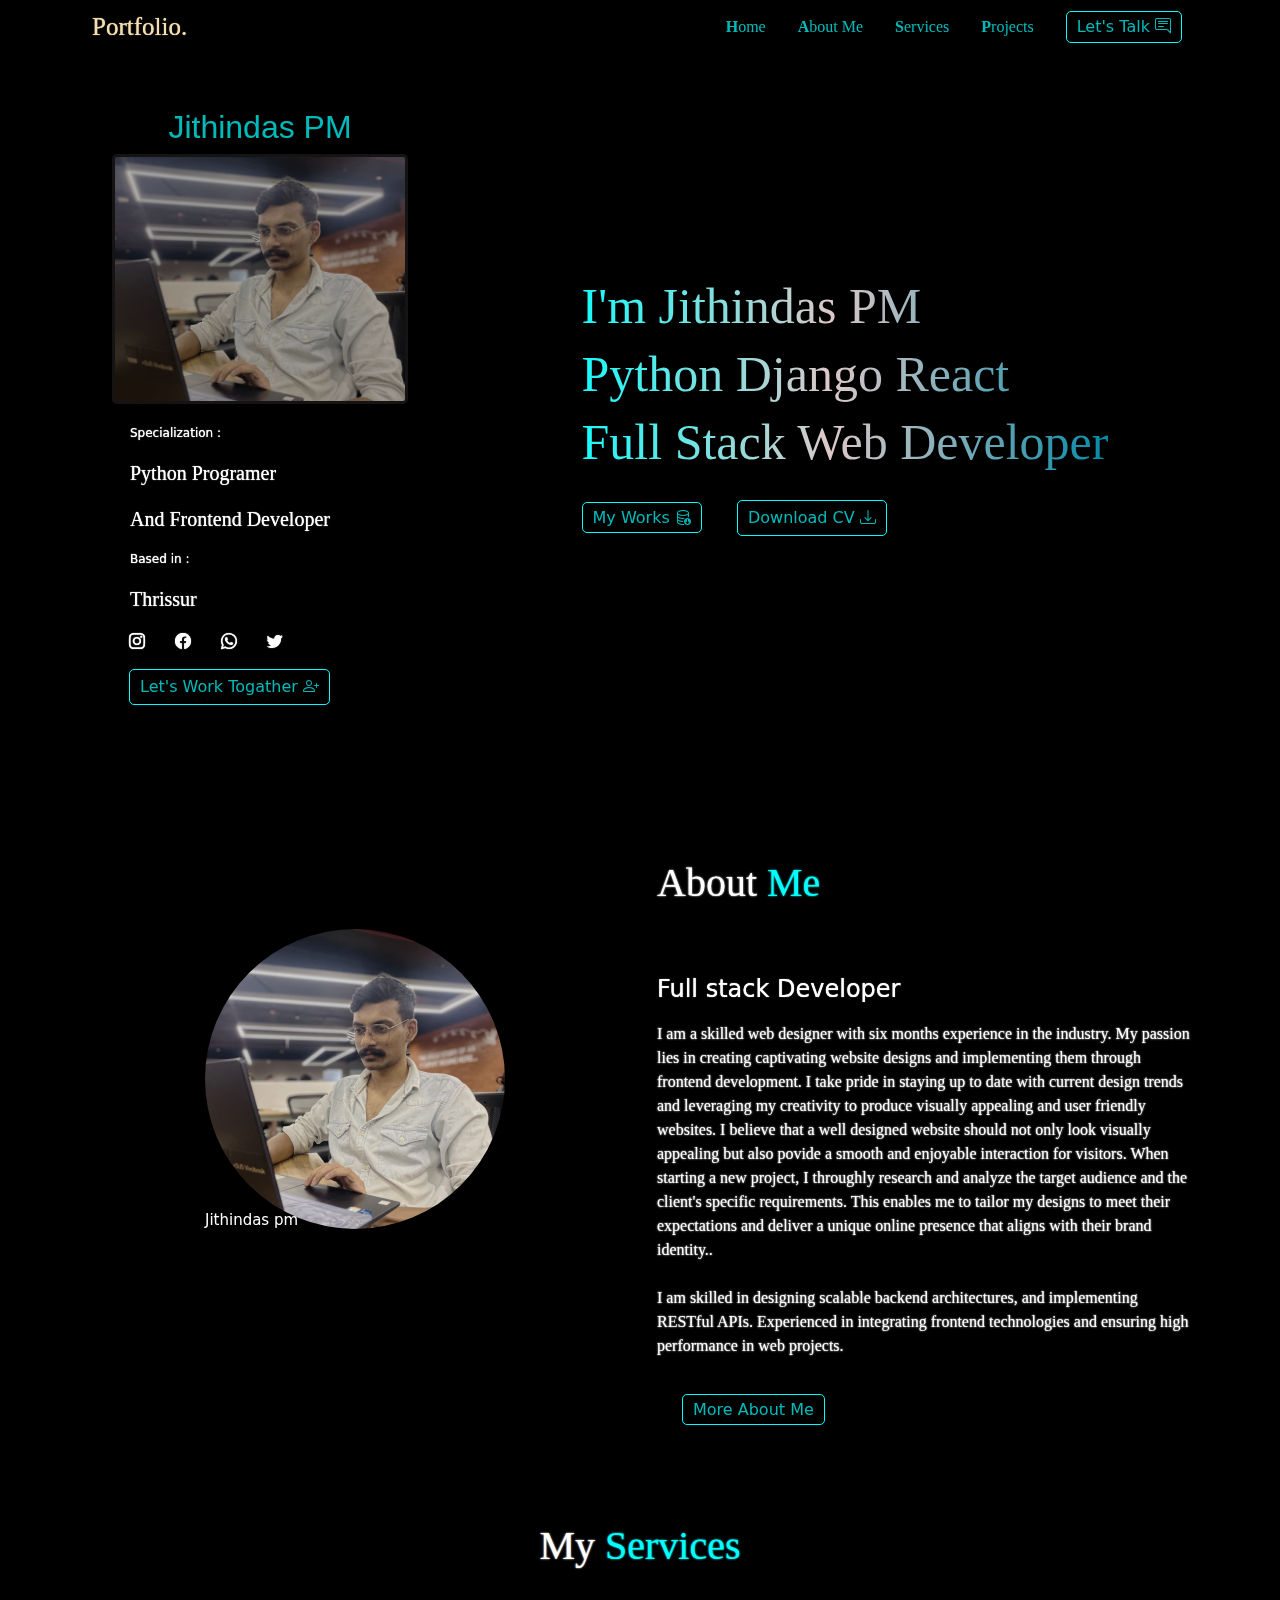
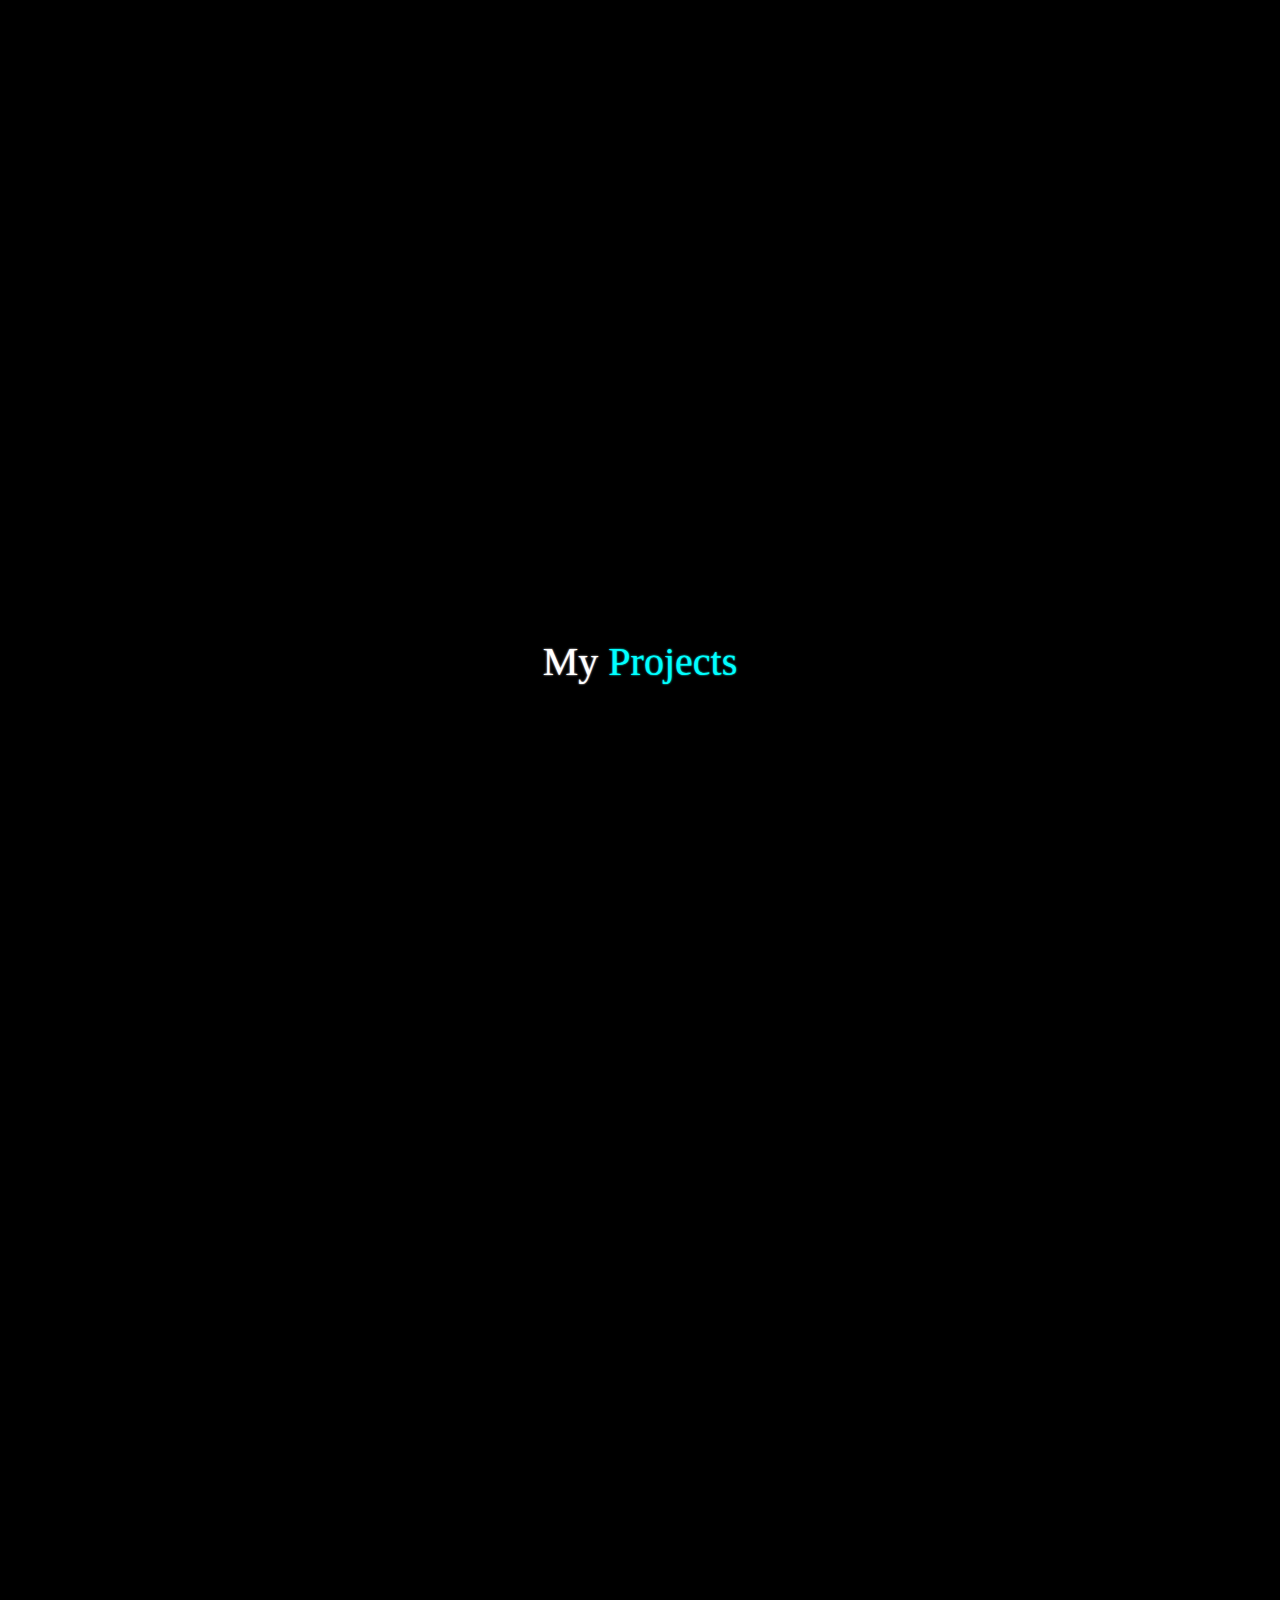
<file: index.html>
<!DOCTYPE html>
<html lang="en">

<head>
    <meta charset="UTF-8">
    <meta name="viewport" content="width=device-width, initial-scale=1.0">
    <link href="https://cdn.jsdelivr.net/npm/bootstrap@5.3.3/dist/css/bootstrap.min.css" rel="stylesheet"
        integrity="sha384-QWTKZyjpPEjISv5WaRU9OFeRpok6YctnYmDr5pNlyT2bRjXh0JMhjY6hW+ALEwIH" crossorigin="anonymous">
    <script src="https://cdn.jsdelivr.net/npm/bootstrap@5.3.3/dist/js/bootstrap.bundle.min.js"
        integrity="sha384-YvpcrYf0tY3lHB60NNkmXc5s9fDVZLESaAA55NDzOxhy9GkcIdslK1eN7N6jIeHz"
        crossorigin="anonymous"></script>
    <link rel="stylesheet" href="https://cdn.jsdelivr.net/npm/bootstrap-icons@1.11.3/font/bootstrap-icons.min.css">
    <link rel="stylesheet" href="https://cdnjs.cloudflare.com/ajax/libs/font-awesome/6.5.1/css/all.min.css"
        integrity="sha512-DTOQO9RWCH3ppGqcWaEA1BIZOC6xxalwEsw9c2QQeAIftl+Vegovlnee1c9QX4TctnWMn13TZye+giMm8e2LwA=="
        crossorigin="anonymous" referrerpolicy="no-referrer" />

    <link rel="stylesheet" href="https://unpkg.com/aos@next/dist/aos.css" />

    <link rel="stylesheet" href="./style.css">

    <link rel="stylesheet" href="https://cdn.jsdelivr.net/npm/bootstrap-icons@1.11.3/font/bootstrap-icons.min.css">

    <title>Portfolio</title>
</head>

<body>


    <!-- navbar -->


    <nav class="navbar navbar-expand-lg fixed-top navbar1">
        <div class="container" id="#top">
            <a class="navbar-item  nav_text_1" href="#">Portfolio.</a>
            <button class="navbar-toggler border-light nav-btn" type="button" data-bs-toggle="collapse"
                data-bs-target="#navbarSupportedContent" aria-controls="navbarSupportedContent" aria-expanded="false"
                aria-label="Toggle navigation">
                <span class="navbar-toggler-icon"></span>
            </button>
            <div class="collapse navbar-collapse" id="navbarSupportedContent">
                <ul class="navbar-nav ms-auto mb-2 mb-lg-0">
                    <li class="nav-item">
                        <a class="nav-item mx-3 nav_text_2" aria-current="page" href="#home"><b>H</b>ome</a>
                    </li>
                    <li class="nav-item">
                        <a class="nav-irem mx-3 nav_text_2" aria-current="page" href="#aboutme"><b>A</b>bout Me</a>
                    </li>
                    <li class="nav-item">
                        <a class="nav-item mx-3 nav_text_2" aria-current="page" href="#services"><b>S</b>ervices</a>
                    </li>
                    <li class="nav-item">
                        <a class="nav-item mx-3 nav_text_2" aria-current="page" href="#project"><b>P</b>rojects</a>
                    </li>
                </ul>
                <form class="d-flex">
                    <a class="btn1 mx-3" href="#contact">Let's Talk <i class="bi bi-chat-right-text"></i></a>
                </form>
            </div>
        </div>
    </nav>

    <!-- navbar  ends-->


    <!-- home  -->
    <div class="container-fluid py-4 all" id="home">
        <div class="container home">
            <div class="row">

                <!-- static  -->

                <div class="col-lg-4 col-md-4 col-sm-6 col-12">
                    <div class="div photo" data-aos="zoom-in">
                        <h2 class="name">Jithindas PM</h2>
                        <div class="lisa"></div>
                        <div class="row photo_text">
                            <p class="photo_text1">Specialization :</p>
                            <p class="photo_text1 bold">Python Programer </p>
                            <p class="photo_text1 bold"> And Frontend Developer</p>
                            <p class="photo_text1"> Based in : </p>
                            <p class="photo_text1 bold">Thrissur</p>
                        </div>
                        <form class="icons" role="search">
                            <a href="https://www.instagram.com/" target="_blank"><i
                                    class="bi bi-instagram icon"></i></a>
                            <a href="https://www.facebook.com/" target="_blank"><i
                                    class="bi bi-facebook mx-3 icon"></i></a>
                            <a href="https://www.whatsapp.com/" target="_blank"><i class="bi bi-whatsapp icon"></i></a>
                            <a href="https://twitter.com/i/flow/login" target="_blank"><i
                                    class="bi bi-twitter mx-3 icon"></i></a>
                        </form>
                        <a href="#contact"><button class="button">Let's Work Togather <i class="bi bi-person-plus"></i></button></a>
                    </div>
                </div>

                <!-- static ends  -->

                <!-- content  -->

                <div class="col-lg-8 col-md-8 col-sm-6 col-12 content">
                    <div class="content_div" data-aos="zoom-in">
                        <h1 class="name1">I'm Jithindas PM</h1>
                        <h1 class="name2">Python Django React </h1>
                        <h1 class="name2">Full Stack Web Developer</h1>
                        <a href="https://github.com/JithindasPM" target="_blank" class="btn_home">My Works <i
                                class="bi bi-database-down"></i></a>

                                <button onclick="downloadPDF()" class="download-btn btn_home">Download CV <i class="bi bi-download"></i></button>


                        <!-- <button class="btn_home">Download CV <i class="bi bi-download"></i></button> -->
                    </div>
                </div>
            </div>
        </div>
    </div>

    <!-- content  ends-->


    <!-- home  ends-->


    <!-- about me  -->

    <div class="container about" id="aboutme">
        <div class="row">
            <div class="col-lg-6 col-md-6 col-sm-12 com1-12 about_pic" data-aos="zoom-in">
                <div class="pic">
                    <p class="about_pic_text">Jithindas pm</p>
                </div>
            </div>
            <div class="col-lg-6 col-md-6 col-sm-12 com1-12" data-aos="zoom-in">
                <h1 class="about_heading1">About <span class="about_heading1_text">Me</span></h1>
                <h4 class="about_heading2"> Full stack Developer</h4>
                <p class="about_paragraph">I am a skilled web designer with six months experience in the industry. My
                    passion
                    lies in creating
                    captivating website designs and implementing them through frontend development. I take pride in
                    staying up to
                    date with current design trends and leveraging my creativity to produce visually appealing and user
                    friendly
                    websites. I believe that a well designed website should not only look visually appealing but also
                    povide a
                    smooth and enjoyable interaction for visitors. When starting a new project, I throughly research and
                    analyze
                    the target audience and the client's specific requirements. This enables me to tailor my designs to
                    meet their
                    expectations and deliver a unique online presence that aligns with their brand identity..
                    <br><br>I am skilled in designing scalable backend
                    architectures, and implementing RESTful APIs. Experienced in integrating frontend technologies and
                    ensuring high performance in web projects.
                </p>
                <br>
                <a class="btn_about" href="./aboutMe.html">More About Me <i class="fa-solid fa-arrows-spin"></i></a>
            </div>
        </div>
    </div>

    <!-- about me ends -->


    <!-- services -->


    <div class="container-fluid services_more" id="services">
        <h1 class="services_heading">My <span class="services_heading_span">Services</span></h1>
        <div class="row">
            <div class="col-lg-4 col-md-6 col-sm-12 col-12 services_cards">
                <div class="services_card_1" data-aos="fade-up">
                    <p class="service_icon"><i class="bi bi-laptop"></i></p>
                    <p class="service_heading">Web Designing</p>
                    <p class="service_text">Web designing involves creating visually appealing and user-friendly
                        websites by combining elements of graphic design, layout, and coding. It focuses on enhancing
                        the user experience through intuitive navigation, responsive design, and aesthetic appeal.</p>
                    <p class="btn_card_p"><a class="btn_card" href="https://en.wikipedia.org/wiki/Web_design"
                            target="_blank">Learn More</a></p>
                </div>
            </div>
            <div class="col-lg-4 col-md-6 col-sm-12 col-12 services_cards">
                <div class="services_card_1" data-aos="fade-up">
                    <p class="service_icon"><i class="bi bi-android"></i></p>
                    <p class="service_heading">Application Development</p>
                    <p class="service_text">Application development involves designing, coding, and maintaining software
                        applications for various platforms. It ensures functionality and user-friendliness to meet
                        specific needs and requirements.</p>
                    <br>
                    <p class="btn_card_p"><a class="btn_card" href="https://en.wikipedia.org/wiki/Application_development"
                            target="_blank">Learn More</a></p>
                </div>
            </div>
            <div class="col-lg-4 col-md-6 col-sm-12 col-12 services_cards">
                <div class="services_card_1" data-aos="fade-up">
                    <p class="service_icon"><i class="bi bi-database-check"></i></p>
                    <p class="service_heading">Database Management </p>
                    <p class="service_text">Database management involves organizing and maintaining data efficiently
                        using specialized software. It ensures data integrity, security, and accessibility for users and
                        applications.</p><br>
                    <p class="btn_card_p"><a class="btn_card" href="https://en.wikipedia.org/wiki/Database"
                            target="_blank">Learn More</a></p>
                </div>
            </div>
        </div>
    </div>


    <!-- services ends -->


    <!-- projects  -->

    <div class="container project" id="project">
        <h1 class="project_heading">My <span class="project_heading_span">Projects</span></h1>
        <div class="row mt-5">
            <div class="col-lg-4 col-md-6 col-sm-12 col-12">
                <div data-aos="zoom-out">
                    <a href="./project1.html"><div class="project_box1"></div></a>
                    <h4 class="project_sub_heading">E-commerce</h4>
                    <p class="project_text">Used Car Shop Django Project: A platform allowing users to
                        browse, search, and inquire about pre-owned vehicles with
                        CRUD operations and user authentication.</p>
                </div>
            </div>
            <div class="col-lg-4 col-md-6 col-sm-12 col-12">
                <div data-aos="zoom-out">
                    <a href="./project2.html"><div class="project_box2"></div></a>
                    <h4 class="project_sub_heading">Personal Management</h4>
                    <p class="project_text">Personal Diary Management System is based on concept to
                        generate PersonalDaily Records and to add records & update it.</p>
                </div>
            </div>
            <div class="col-lg-4 col-md-6 col-sm-12 col-12">
                <div data-aos="zoom-out">
                    <a href="./project3.html"><div class="project_box3"></div></a>
                    <h4 class="project_sub_heading">Hospitality Management</h4>
                    <p class="project_text">A Django project for easy and efficient resort room booking,
                        featuring user-friendly booking interfaces and seamless
                        integration.</p>
                </div>
            </div>
        </div>
    </div>


    <!-- project ends  -->


    <!-- contact  -->


    <div class="container contact" id="contact">
        <div class="row">
            <div class="col-lg-6 col-md-6 col-sm-12 col-12" data-aos="zoom-in-up">
                <h1 class="contact_headind1">Contact <span class="contact_headind1_span">Me</span></h1>
                <h4 class="contact_headind2">Let's Work Together</h4>
                <p class="contact_headind3">Lorem ipsum dolor sit amet consectetur adipisicing elit. Porro atque rerum
                    similique
                    sunt quaerat eaque! A
                    optio nemo vel molestiae libero exercitationem. Iste, nostrum. Inventore ab enim sunt voluptates.
                    Soluta!.
                    Lorem, ipsum dolor sit amet consectetur adipisicing elit. Excepturi consequatur, voluptates aperiam
                    ab
                    necessitatibus quis ex repellat. Molestias nisi quae obcaecati sapiente laboriosam temporibus eum at
                    sint!
                    Nostrum, quod nisi!
                </p>
                <p class="contact_headind4"><i class="bi bi-envelope-at-fill"></i> jithindas.5796 @gmail.com</p>
                <p class="contact_headind3"><i class="bi bi-telephone-fill"></i> 7907071164</p>
            </div>


            <div class="col-lg-6 col-md-6 col-sm-12 col-12">
                <div class="chat">
                    <form data-aos="zoom-in-up" method="post" action="https://formspree.io/f/xwpepazy">
                        <label for="name" class="">Name :</label>
                        <input type="text" placeholder="Enter your name . . ." name="name" id="name" class="form-control" required>
                        <label for="email" class="">Email :</label>
                        <input type="email" placeholder="Enter your E-mail . . ." name="email" id="email"
                            class="form-control" required>
                        <label for="message" class="">Message :</label>
                        <textarea name="message" id="message" cols="50" rows="10" placeholder="Enter the message . . ."
                            class="form-control" required></textarea>
                        <p><button type="submit" class="btn_contact" target="_blank"> Send <i
                                    class="bi bi-send"></i></button></p>
                        <a href="#home">
                            <p class="top"><i class="bi bi-arrow-up-square-fill"></i></p>
                        </a>
                    </form>
                </div>
            </div>
        </div>
    </div>

    <!-- contact ends -->

    <!-- footer  -->

    <div class="container-fluid">
        <div class="row">
            <div class="col-lg-12 col-md-12 col-sm-12 col-12 d-flex justify-content-center footer ">
                <div class="text-center" data-aos="flip-up">
                    <h3 class="footer_heading">Jithindas PM</h3>
                    <h6 class="footer_heading">Thrissur, Kerala, India</h6>
                    <h6 class="footer_heading">+91 7907071164 | jithindas.5796@gmail.com</h6>
                    <form class="icons mb-3 mt-3">
                        <a href="https://www.instagram.com/" target="_blank"><i class="bi bi-instagram icon"></i></a>
                        <a href="https://www.facebook.com/" target="_blank"><i class="bi bi-facebook mx-3 icon"></i></a>
                        <a href="https://www.whatsapp.com/" target="_blank"><i class="bi bi-whatsapp icon"></i></a>
                        <a href="https://twitter.com/i/flow/login" target="_blank"><i
                                class="bi bi-twitter mx-3 icon"></i></a>
                    </form>
                    <p class="footer_text">Developed by jithindaspm @ 2024</p>
                </div>
            </div>
        </div>
    </div>

    <!-- footer ends -->

    <script src="https://unpkg.com/aos@next/dist/aos.js"></script>
    <script>
        AOS.init(
            {
                duration: 1200,
            }
        );
        function downloadPDF() {
            window.location.href = './images/resume.pdf';
        }
    </script>

</body>

</html>
</file>
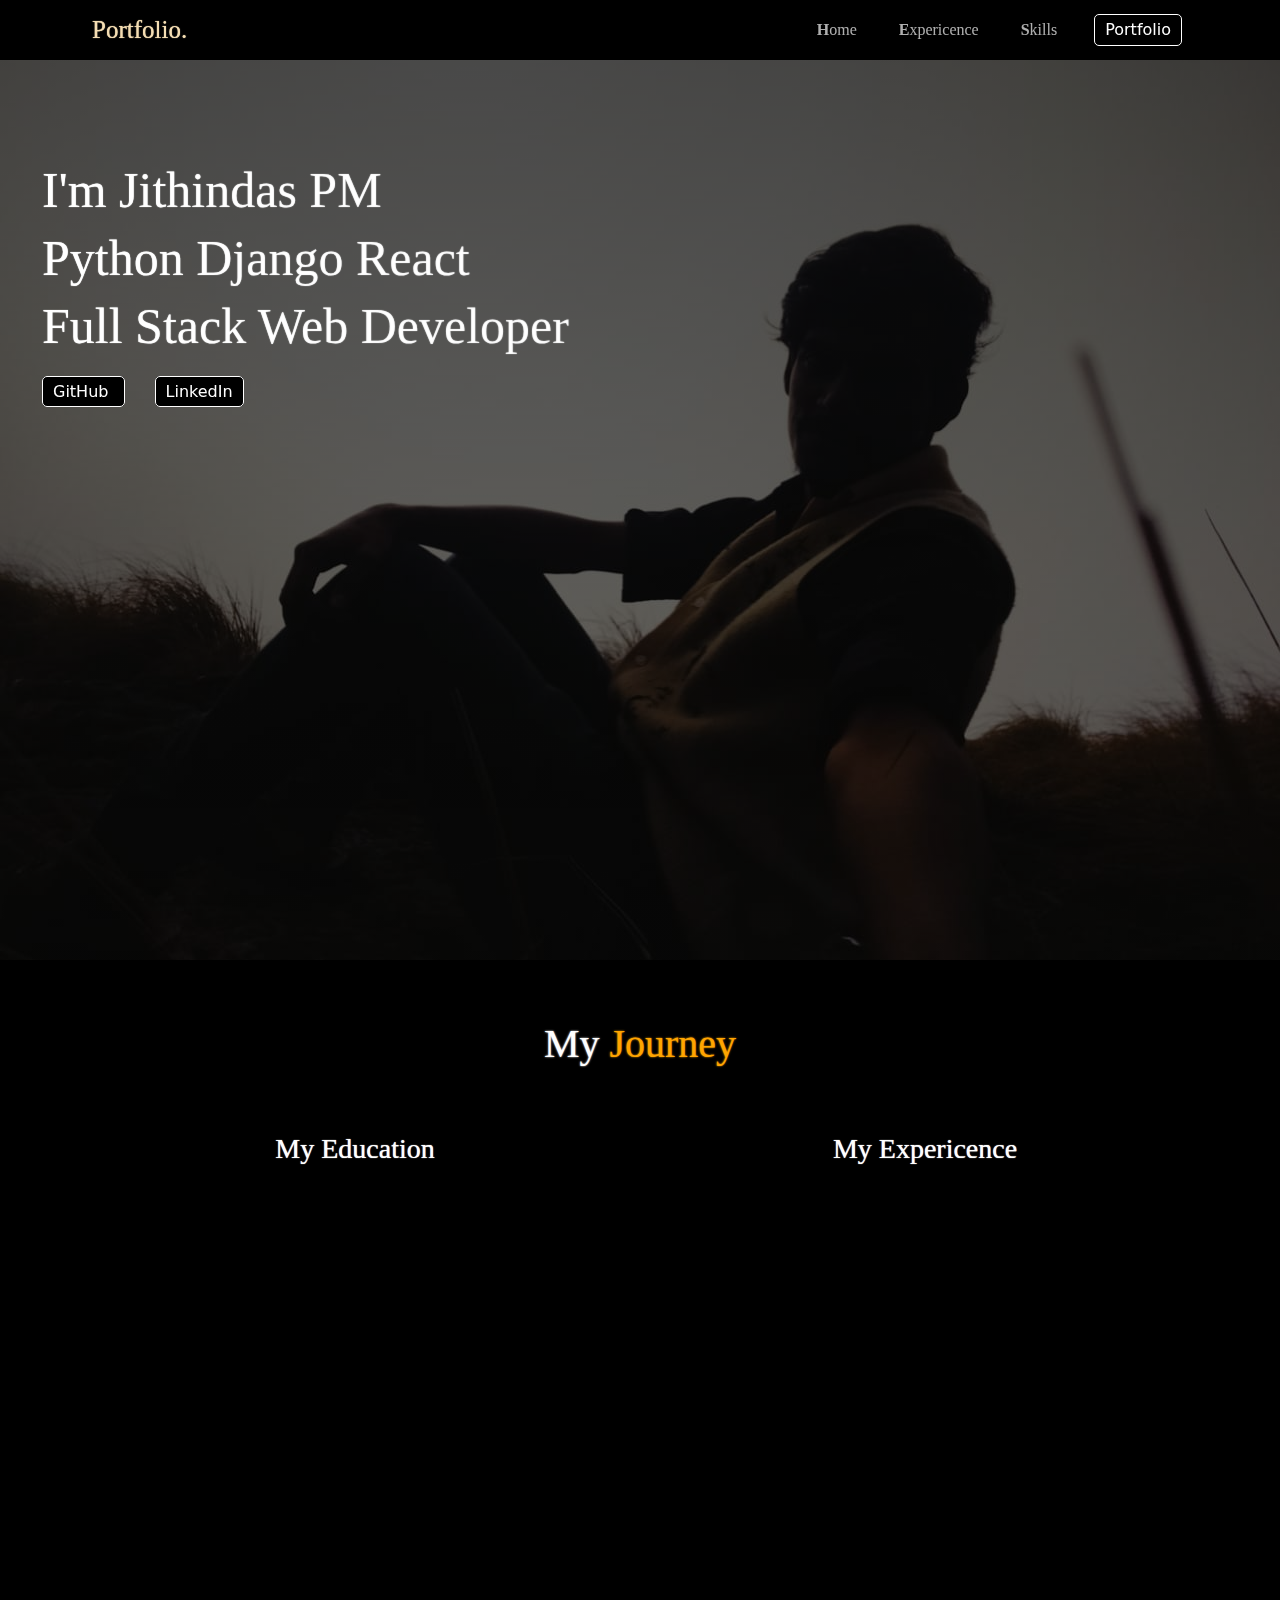
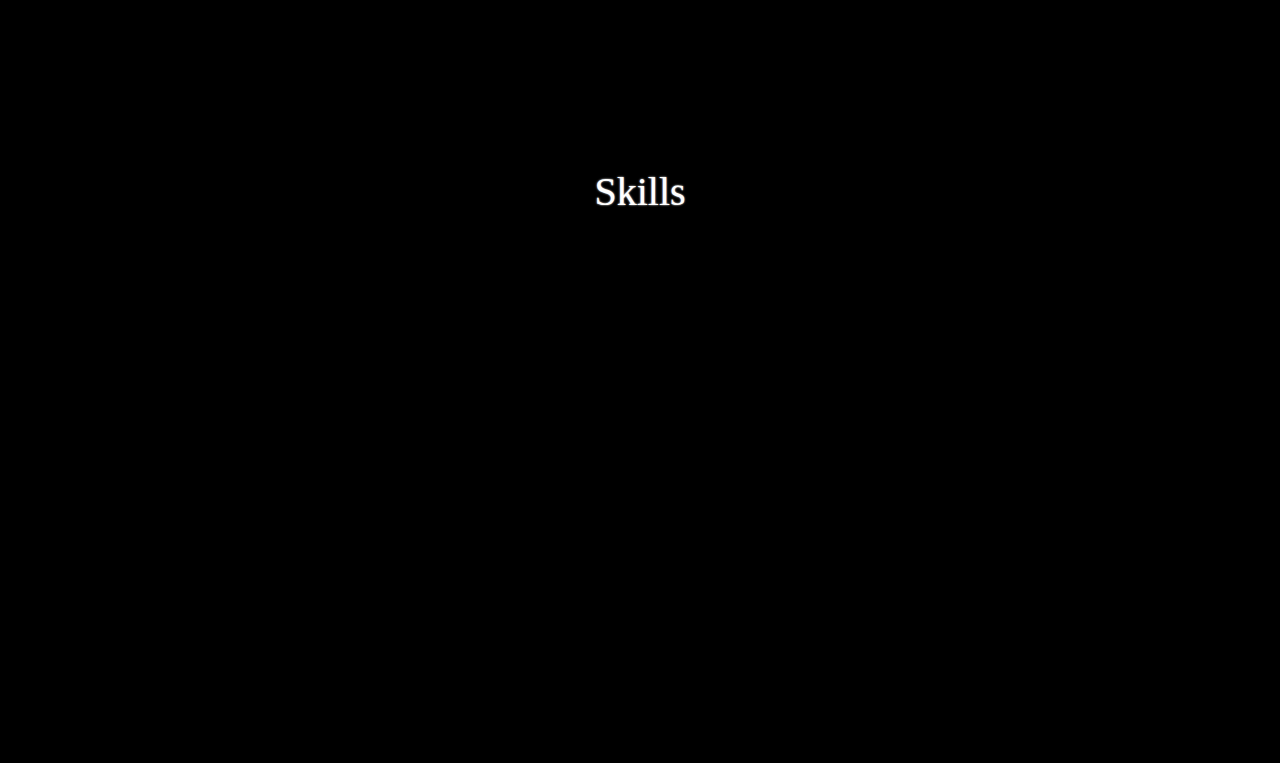
<file: aboutMe.html>
<!DOCTYPE html>
<html lang="en">

<head>
    <meta charset="UTF-8">
    <meta name="viewport" content="width=device-width, initial-scale=1.0">
    <link href="https://cdn.jsdelivr.net/npm/bootstrap@5.3.3/dist/css/bootstrap.min.css" rel="stylesheet"
        integrity="sha384-QWTKZyjpPEjISv5WaRU9OFeRpok6YctnYmDr5pNlyT2bRjXh0JMhjY6hW+ALEwIH" crossorigin="anonymous">
    <script src="https://cdn.jsdelivr.net/npm/bootstrap@5.3.3/dist/js/bootstrap.bundle.min.js"
        integrity="sha384-YvpcrYf0tY3lHB60NNkmXc5s9fDVZLESaAA55NDzOxhy9GkcIdslK1eN7N6jIeHz"
        crossorigin="anonymous"></script>
    <link rel="stylesheet" href="https://cdnjs.cloudflare.com/ajax/libs/font-awesome/6.5.2/css/all.min.css"
        integrity="sha512-SnH5WK+bZxgPHs44uWIX+LLJAJ9/2PkPKZ5QiAj6Ta86w+fsb2TkcmfRyVX3pBnMFcV7oQPJkl9QevSCWr3W6A=="
        crossorigin="anonymous" referrerpolicy="no-referrer" />
    <link rel="stylesheet" href="https://unpkg.com/aos@next/dist/aos.css" />

    <link rel="stylesheet" href="https://cdn.jsdelivr.net/npm/bootstrap-icons@1.11.3/font/bootstrap-icons.min.css">



    <link rel="stylesheet" href="./aboutMe.css">
    <title>Portfolio / About Me</title>
</head>

<body>

    <!-- navbar  -->

    <nav class="navbar navbar-expand-lg fixed-top navbar1">
        <div class="container" id="#top">
            <a class="navbar-item  nav_text_1" href="#">Portfolio.</a>
            <button class="navbar-toggler border-light nav-btn" type="button" data-bs-toggle="collapse"
                data-bs-target="#navbarSupportedContent" aria-controls="navbarSupportedContent" aria-expanded="false"
                aria-label="Toggle navigation">
                <span class="navbar-toggler-icon"></span>
            </button>
            <div class="collapse navbar-collapse" id="navbarSupportedContent">
                <ul class="navbar-nav ms-auto mb-2 mb-lg-0">
                    <li class="nav-item">
                        <a class="nav-item mx-3 nav_text_2" aria-current="page" href="#home"><b>H</b>ome</a>
                    </li>
                    <li class="nav-item">
                        <a class="nav-irem mx-3 nav_text_2" aria-current="page" href="#journey"><b>E</b>xpericence</a>
                    </li>
                    <li class="nav-item">
                        <a class="nav-item mx-3 nav_text_2" aria-current="page" href="#skill"><b>S</b>kills</a>
                    </li>
                </ul>
                <form class="d-flex">
                    <a class="btn1 mx-3" href="./index.html">Portfolio <i class="fa-solid fa-arrows-spin"></i></a>
                </form>
            </div>
        </div>
    </nav>

    <!-- navbar ends  -->

    <!-- home  -->

    <div class="container-fluid home" id="home">
        <div class="row">
            <div class=" content" data-aos="zoom-in">
                <div class="content_div" data-aos="fade-left">
                    <h1 class="name1">I'm Jithindas PM</h1>
                    <h1 class="name2">Python Django React </h1>
                    <h1 class="name2">Full Stack Web Developer</h1>
                    <div class="pt-3">
                    <a href="https://github.com/JithindasPM" target="_blank" class="btn_home">
                        GitHub <i class="fa-brands fa-github"></i></a>
                    <a href="https://github.com/JithindasPM" target="_blank" class="btn_home">LinkedIn <i class="fa-brands fa-linkedin"></i></a>
                    </div>
                </div>
            </div>
        </div>
    </div>

    <!-- home ends  -->

    <!-- my journey  -->

    <div class="container journey" id="journey">
        <h1 class="journey_heading">My <span class="journey_heading_span">Journey</span></h1>
        <div class="row mt-5">
            <div class="col-lg-6 col-md-8 col-sm-12 col-12">
                <h3 class="journey_subheading mt-3">My Education</h3>
                <div class="mt-1">
                    <div class="mt-4 p-3 journey_box">
                        <div data-aos="zoom-in-up">
                            <h5 class="journey_text">Bachelor of Science</h5>
                            <h6 class="journey_text">2016 – 2019 <span class="journey_text_span"> | Thrissur,
                                    India</span>
                                </h5>
                                <p class="mt-3 journey_p">" Completed B.Sc. in Mathematics from Sree Kerala Varma
                                    College,
                                    affiliated
                                    with Calicut
                                    University, gaining a solid foundation in mathematical concepts and analytical
                                    skills.
                                    Prepared for advanced studies and diverse career opportunities. "</p>
                        </div>
                    </div>
                    <div class="mt-4 p-3 journey_box">
                        <div data-aos="zoom-in-up">
                            <h5 class="journey_text">Python Django Full Stack Developer</h5>
                            <h6 class="journey_text">December 2023 – July 2024<span class="journey_text_span"> |
                                    Kakkanad,
                                    India</span></h5>
                                <p class="mt-3 journey_p">" Experienced Django Full Stack Developer at Luminar
                                    Technolab,
                                    skilled in
                                    building robust web applications with a focus on back-end development using Django
                                    and
                                    front-end technologies like HTML, CSS, and JavaScript. Proficient in database
                                    management, API integration, and delivering scalable, high-performance solutions. "
                                </p>
                        </div>
                    </div>
                </div>
            </div>
            <div class="col-lg-6 col-md-8 col-sm-12 col-12">
                <h3 class="journey_subheading mt-3">My Expericence </h3>
                <div class="mt-1">
                    <div class="mt-4 p-3 journey_box">
                        <div data-aos="zoom-in-up">
                            <h5 class="journey_text">Python Django Developer</h5>
                            <h6 class="journey_text">July 2024 – Present <span class="journey_text_span"> | Kakkanad,
                                    India</span></h5>
                                <p class="mt-3 journey_p">" Python Django Developer at Luminar Technolab, specializing
                                    in
                                    building
                                    scalable web applications. Proficient in Django framework, database management, and
                                    API
                                    integration to deliver efficient solutions. "</p>
                        </div>
                    </div>
                </div>
            </div>
        </div>
    </div>

    <!-- my journey ends -->

    <!-- skills  -->

    <div class="container my-5" id="skill">
        <h1 class="journey_heading">Skills<span class="journey_heading_span"></span></h1>
        <div class="row">
            <div class="col-lg-6 col-md-8 col-sm-12 col-12 mt-3" data-aos="fade-up">
                <div class="skill">
                    <li>
                        <h4 class="skill_text">Python</h4>
                    </li>
                    <span class="bar"><span class="python"></span></span>
                    <li>
                        <h4 class="skill_text">Django</h4>
                    </li>
                    <span class="bar"><span class="django"></span></span>
                    <li>
                        <h4 class="skill_text">Rest Framework</h4>
                    </li>
                    <span class="bar"><span class="framework"></span></span>
                    <li>
                        <h4 class="skill_text">HTML & CSS</h4>
                    </li>
                    <span class="bar"><span class="html"></span></span>
                </div>
            </div>
            <div class="col-lg-6 col-md-8 col-sm-12 col-12 mt-3" data-aos="fade-up">
                <div>
                    <div class="skill">
                        <li>
                            <h4 class="skill_text">Javascript</h4>
                        </li>
                        <span class="bar"><span class="javascript"></span></span>
                        <li>
                            <h4 class="skill_text">React</h4>
                        </li>
                        <span class="bar"><span class="react"></span></span>
                        <li>
                            <h4 class="skill_text">Git</h4>
                        </li>
                        <span class="bar"><span class="git"></span></span>
                        <li>
                            <h4 class="skill_text">MySQL & SqLite3</h4>
                        </li>
                        <span class="bar"><span class="sql"></span></span>
                    </div>
                </div>
            </div>
        </div>
    </div>

    <!-- skills ends  -->

    <!-- footer  -->

    <div class="container-fluid">
        <div class="row">
            <div class="col-lg-12 col-md-12 col-sm-12 col-12 d-flex justify-content-center footer ">
                <div class="text-center" data-aos="flip-up">
                    <h3 class="footer_heading">Jithindas PM</h3>
                    <h6 class="footer_heading">Thrissur, Kerala, India</h6>
                    <h6 class="footer_heading">+91 7907071164 | jithindas.5796@gmail.com</h6>
                    <form class="icons mb-3 mt-3">
                        <a href="https://www.instagram.com/" target="_blank"><i class="bi bi-instagram icon"></i></a>
                        <a href="https://www.facebook.com/" target="_blank"><i class="bi bi-facebook mx-3 icon"></i></a>
                        <a href="https://www.whatsapp.com/" target="_blank"><i class="bi bi-whatsapp icon"></i></a>
                        <a href="https://twitter.com/i/flow/login" target="_blank"><i
                                class="bi bi-twitter mx-3 icon"></i></a>
                    </form>
                    <p class="footer_text">Developed by jithindaspm @ 2024</p>
                </div>
            </div>
        </div>
    </div>

    <!-- footer ends -->

    <script src="https://unpkg.com/aos@next/dist/aos.js"></script>
    <script>
        AOS.init(
            {
                duration: 1200,
            }
        );
    </script>


</body>

</html>
</file>
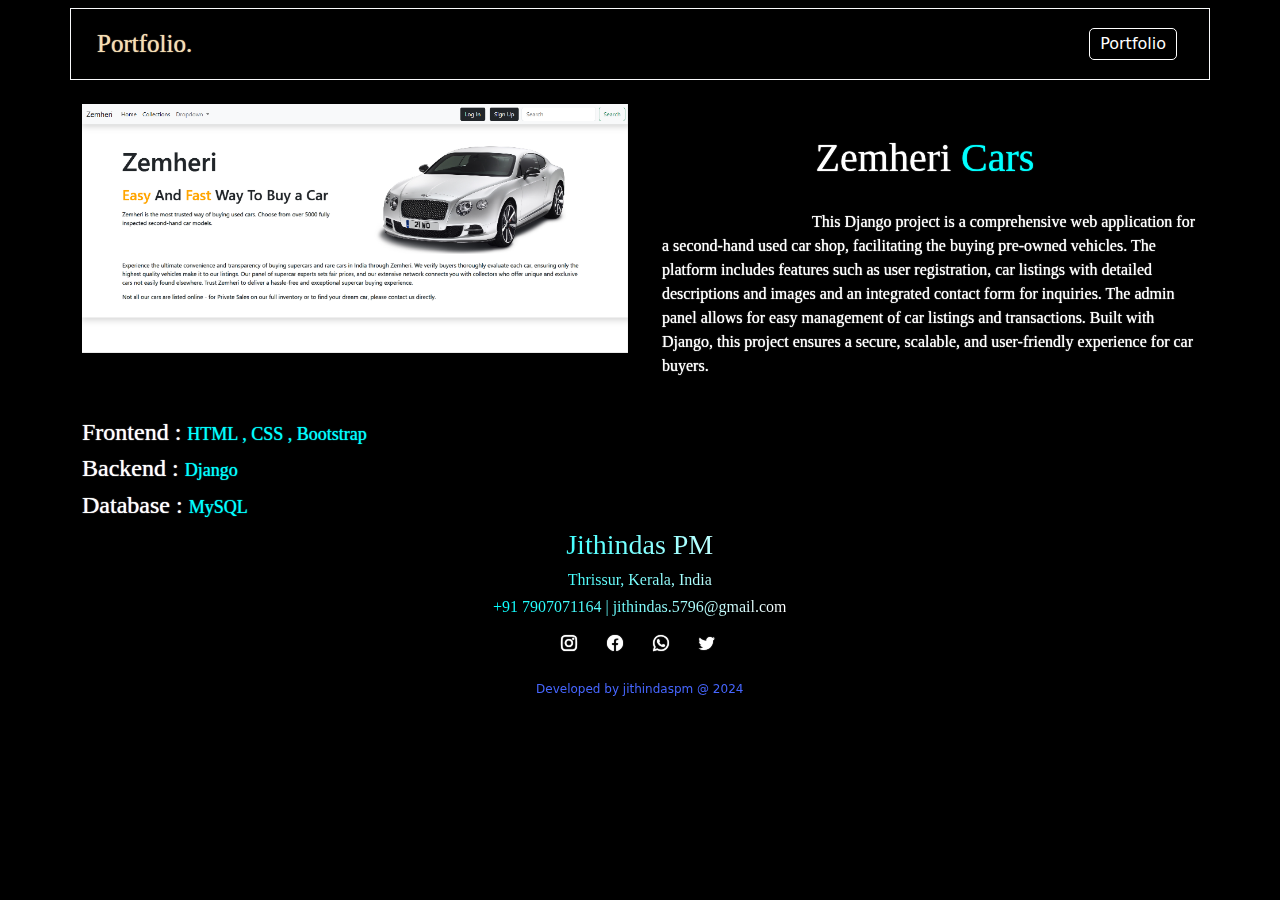
<file: project1.html>
<!DOCTYPE html>
<html lang="en">

<head>
    <meta charset="UTF-8">
    <meta name="viewport" content="width=device-width, initial-scale=1.0">
    <link href="https://cdn.jsdelivr.net/npm/bootstrap@5.3.3/dist/css/bootstrap.min.css" rel="stylesheet"
        integrity="sha384-QWTKZyjpPEjISv5WaRU9OFeRpok6YctnYmDr5pNlyT2bRjXh0JMhjY6hW+ALEwIH" crossorigin="anonymous">
    <script src="https://cdn.jsdelivr.net/npm/bootstrap@5.3.3/dist/js/bootstrap.bundle.min.js"
        integrity="sha384-YvpcrYf0tY3lHB60NNkmXc5s9fDVZLESaAA55NDzOxhy9GkcIdslK1eN7N6jIeHz"
        crossorigin="anonymous"></script>
    <link rel="stylesheet" href="https://cdnjs.cloudflare.com/ajax/libs/font-awesome/6.5.2/css/all.min.css"
        integrity="sha512-SnH5WK+bZxgPHs44uWIX+LLJAJ9/2PkPKZ5QiAj6Ta86w+fsb2TkcmfRyVX3pBnMFcV7oQPJkl9QevSCWr3W6A=="
        crossorigin="anonymous" referrerpolicy="no-referrer" />
    <link rel="stylesheet" href="https://cdn.jsdelivr.net/npm/bootstrap-icons@1.11.3/font/bootstrap-icons.min.css">
    <link rel="stylesheet" href="https://unpkg.com/aos@next/dist/aos.css" />

    <link rel="stylesheet" href="./project.css">

    <title>Portfolio / E-commerce</title>

</head>

<body>

    <!-- navbar  -->

    <nav class="navbar navbar-expand-lg navbar1">
        <div class="container border border-light p-3">
            <a class="navbar-item  nav_text_1" href="#">Portfolio.</a>
            <button class="navbar-toggler border-light nav-btn" type="button" data-bs-toggle="collapse"
                data-bs-target="#navbarSupportedContent" aria-controls="navbarSupportedContent" aria-expanded="false"
                aria-label="Toggle navigation">
                <span class="navbar-toggler-icon"></span>
            </button>
            <div class="collapse navbar-collapse" id="navbarSupportedContent">
                <ul class="navbar-nav ms-auto mb-2 mb-lg-0">
                </ul>
                <form class="d-flex">
                    <a class="btn1 mx-3" href="./index.html">Portfolio <i class="fa-solid fa-arrows-spin"></i></a>
                </form>
            </div>
        </div>
    </nav>

    <!-- navbar ends  -->

    <!-- content  -->

    <div class="container mt-3">
        <div class="row">
            <div class="col-lg-6 col-md-6 col-sm-12 col-12" data-aos="zoom-in">
                <div id="carouselExampleSlidesOnly" class="carousel slide" data-bs-ride="carousel"
                    data-bs-interval="2000">
                    <div class="carousel-inner">
                        <div class="carousel-item active">
                            <img src="./images/car1.png" class="d-block w-100" alt="...">
                        </div>
                        <div class="carousel-item">
                            <img src="./images/car2.png" class="d-block w-100" alt="...">
                        </div>
                        <div class="carousel-item">
                            <img src="./images/car3.png" class="d-block w-100" alt="...">
                        </div>
                    </div>
                </div>
            </div>
            <div class="col-lg-6 col-md-6 col-sm-12 col-12" data-aos="zoom-out">
                <h1 class="heading">Zemheri <span class="heading_span"> Cars</span></h1>
                <p class="text">This Django project is a comprehensive web application for a second-hand used car shop,
                    facilitating
                    the buying pre-owned vehicles. The platform includes features such as user
                    registration, car listings with detailed descriptions and images and an
                    integrated contact form for inquiries. The admin panel allows for easy management of car listings
                    and transactions.
                    Built with Django, this project ensures a secure, scalable, and
                    user-friendly experience for car buyers.</p>
            </div>
        </div>
        <div class="row mt-4">
            <h4 class="sub_heading">Frontend : <span class="sub_heading_span"> HTML , CSS , Bootstrap</span></h4>
            <h4 class="sub_heading">Backend : <span class="sub_heading_span"> Django</span></h4>
            <h4 class="sub_heading">Database : <span class="sub_heading_span"> MySQL</span></h4>
        </div>
    </div>

    <!-- content ends  -->

    <!-- footer  -->

    <div class="container-fluid">
        <div class="row">
            <div class="col-lg-12 col-md-12 col-sm-12 col-12 d-flex justify-content-center footer ">
                <div class="text-center" data-aos="flip-up">
                    <h3 class="footer_heading">Jithindas PM</h3>
                    <h6 class="footer_heading">Thrissur, Kerala, India</h6>
                    <h6 class="footer_heading">+91 7907071164 | jithindas.5796@gmail.com</h6>
                    <form class="icons mb-4 mt-3">
                        <a href="https://www.instagram.com/" target="_blank"><i class="bi bi-instagram icon"></i></a>
                        <a href="https://www.facebook.com/" target="_blank"><i class="bi bi-facebook mx-3 icon"></i></a>
                        <a href="https://www.whatsapp.com/" target="_blank"><i class="bi bi-whatsapp icon"></i></a>
                        <a href="https://twitter.com/i/flow/login" target="_blank"><i
                                class="bi bi-twitter mx-3 icon"></i></a>
                    </form>
                    <p class="footer_text">Developed by jithindaspm @ 2024</p>
                </div>
            </div>
        </div>
    </div>

    <!-- footer ends -->

    <script src="https://unpkg.com/aos@next/dist/aos.js"></script>
    <script>
        AOS.init(
            {
                duration: 1200,
            }
        );
    </script>

</body>

</html>
</file>
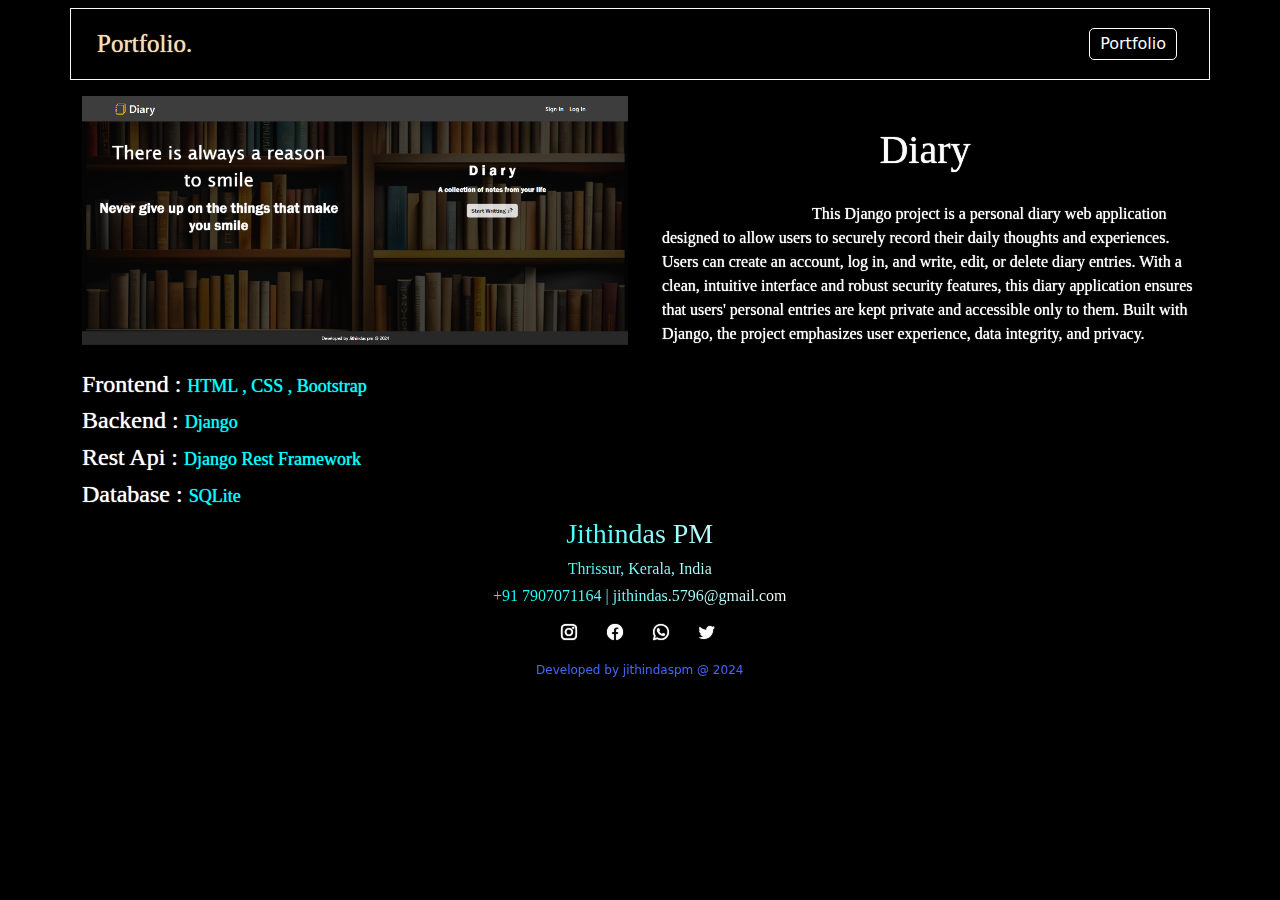
<file: project2.html>
<!DOCTYPE html>
<html lang="en">

<head>
    <meta charset="UTF-8">
    <meta name="viewport" content="width=device-width, initial-scale=1.0">
    <link href="https://cdn.jsdelivr.net/npm/bootstrap@5.3.3/dist/css/bootstrap.min.css" rel="stylesheet"
        integrity="sha384-QWTKZyjpPEjISv5WaRU9OFeRpok6YctnYmDr5pNlyT2bRjXh0JMhjY6hW+ALEwIH" crossorigin="anonymous">
    <script src="https://cdn.jsdelivr.net/npm/bootstrap@5.3.3/dist/js/bootstrap.bundle.min.js"
        integrity="sha384-YvpcrYf0tY3lHB60NNkmXc5s9fDVZLESaAA55NDzOxhy9GkcIdslK1eN7N6jIeHz"
        crossorigin="anonymous"></script>
    <link rel="stylesheet" href="https://cdnjs.cloudflare.com/ajax/libs/font-awesome/6.5.2/css/all.min.css"
        integrity="sha512-SnH5WK+bZxgPHs44uWIX+LLJAJ9/2PkPKZ5QiAj6Ta86w+fsb2TkcmfRyVX3pBnMFcV7oQPJkl9QevSCWr3W6A=="
        crossorigin="anonymous" referrerpolicy="no-referrer" />
    <link rel="stylesheet" href="https://cdn.jsdelivr.net/npm/bootstrap-icons@1.11.3/font/bootstrap-icons.min.css">
    <link rel="stylesheet" href="https://unpkg.com/aos@next/dist/aos.css" />

    <link rel="stylesheet" href="./project.css">

    <title>Portfolio / Personal Management</title>



</head>

<body>

    <!-- navbar  -->

    <nav class="navbar navbar-expand-lg navbar1">
        <div class="container border border-light p-3">
            <a class="navbar-item  nav_text_1" href="#">Portfolio.</a>
            <button class="navbar-toggler border-light nav-btn" type="button" data-bs-toggle="collapse"
                data-bs-target="#navbarSupportedContent" aria-controls="navbarSupportedContent" aria-expanded="false"
                aria-label="Toggle navigation">
                <span class="navbar-toggler-icon"></span>
            </button>
            <div class="collapse navbar-collapse" id="navbarSupportedContent">
                <ul class="navbar-nav ms-auto mb-2 mb-lg-0">
                </ul>
                <form class="d-flex">
                    <a class="btn1 mx-3" href="./index.html">Portfolio <i class="fa-solid fa-arrows-spin"></i></a>
                </form>
            </div>
        </div>
    </nav>

    <!-- navbar ends  -->

    <!-- content  -->

    <div class="container mt-2">
        <div class="row">
            <div class="col-lg-6 col-md-6 col-sm-12 col-12" data-aos="zoom-in">
                <div id="carouselExampleSlidesOnly" class="carousel slide" data-bs-ride="carousel"
                    data-bs-interval="2000">
                    <div class="carousel-inner">
                        <div class="carousel-item active">
                            <img src="./images/diary1.png" class="d-block w-100" alt="...">
                        </div>
                        <div class="carousel-item">
                            <img src="./images/diary2.png" class="d-block w-100" alt="...">
                        </div>
                        <div class="carousel-item">
                            <img src="./images/diary3.png" class="d-block w-100" alt="...">
                        </div>
                    </div>
                </div>
            </div>
            <div class="col-lg-6 col-md-6 col-sm-12 col-12" data-aos="zoom-out">
                <h1 class="heading">Diary</h1>
                <p class="text">This Django project is a personal diary web application designed to allow users to
                    securely record their daily thoughts and experiences. Users can create an account, log in, and
                    write, edit, or delete diary entries. With a clean, intuitive interface and robust security
                    features, this diary application ensures that users' personal entries are kept private and
                    accessible only to them. Built with Django, the project emphasizes user experience, data integrity,
                    and privacy.</p>
            </div>
        </div>
        <div class="row mt-2">
            <h4 class="sub_heading">Frontend : <span class="sub_heading_span"> HTML , CSS , Bootstrap</span></h4>
            <h4 class="sub_heading">Backend : <span class="sub_heading_span"> Django</span></h4>
            <h4 class="sub_heading">Rest Api : <span class="sub_heading_span"> Django Rest Framework</span></h4>
            <h4 class="sub_heading">Database : <span class="sub_heading_span"> SQLite</span></h4>
        </div>
    </div>

    <!-- content ends  -->

    <!-- footer  -->

    <div class="container-fluid">
        <div class="row">
            <div class="col-lg-12 col-md-12 col-sm-12 col-12 d-flex justify-content-center footer ">
                <div class="text-center" data-aos="flip-up">
                    <h3 class="footer_heading">Jithindas PM</h3>
                    <h6 class="footer_heading">Thrissur, Kerala, India</h6>
                    <h6 class="footer_heading">+91 7907071164 | jithindas.5796@gmail.com</h6>
                    <form class="icons mb-3 mt-3">
                        <a href="https://www.instagram.com/" target="_blank"><i class="bi bi-instagram icon"></i></a>
                        <a href="https://www.facebook.com/" target="_blank"><i class="bi bi-facebook mx-3 icon"></i></a>
                        <a href="https://www.whatsapp.com/" target="_blank"><i class="bi bi-whatsapp icon"></i></a>
                        <a href="https://twitter.com/i/flow/login" target="_blank"><i
                                class="bi bi-twitter mx-3 icon"></i></a>
                    </form>
                    <p class="footer_text">Developed by jithindaspm @ 2024</p>
                </div>
            </div>
        </div>
    </div>

    <!-- footer ends -->

    <script src="https://unpkg.com/aos@next/dist/aos.js"></script>
    <script>
        AOS.init(
            {
                duration: 1200,
            }
        );
    </script>

</body>

</html>
</file>
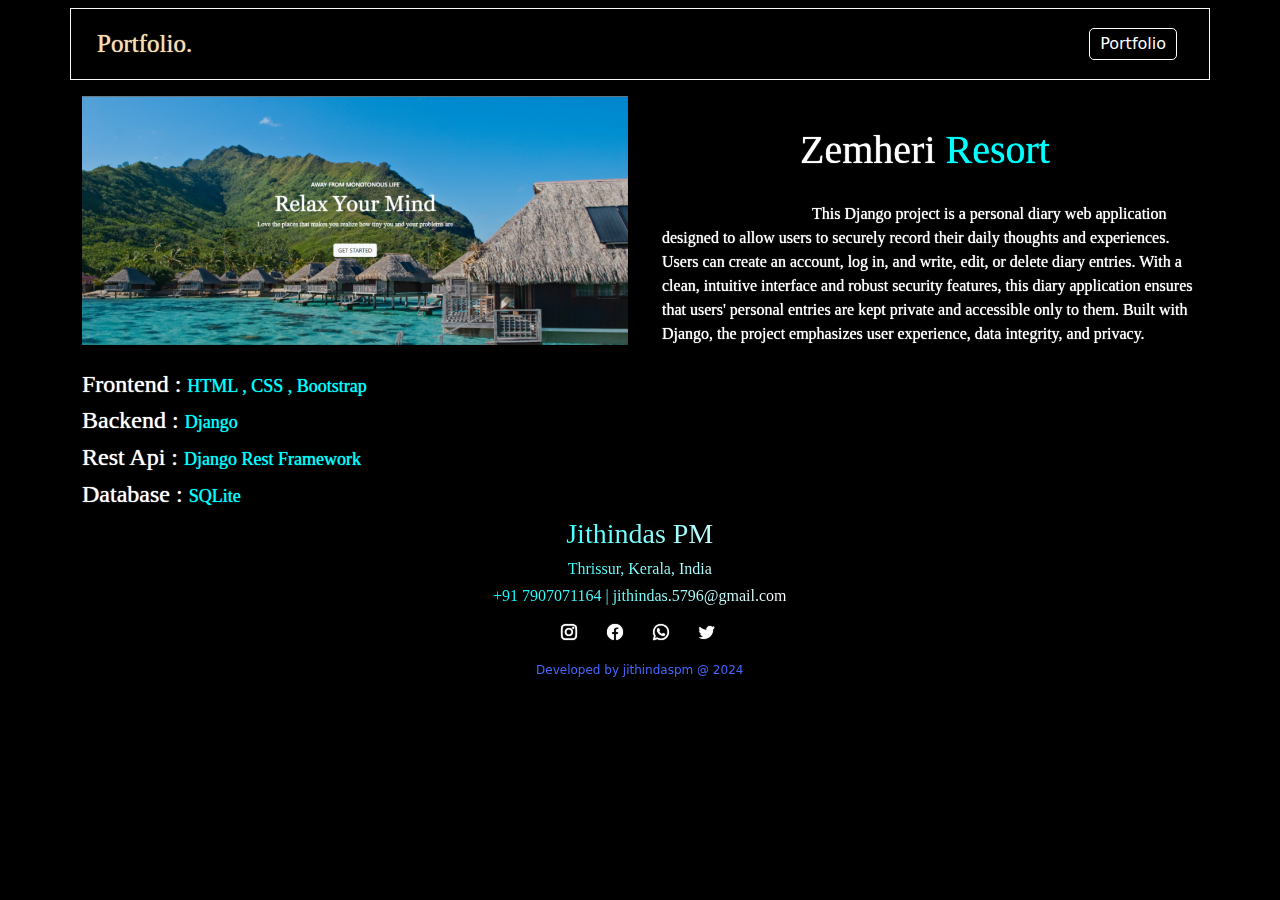
<file: project3.html>
<!DOCTYPE html>
<html lang="en">

<head>
    <meta charset="UTF-8">
    <meta name="viewport" content="width=device-width, initial-scale=1.0">
    <link href="https://cdn.jsdelivr.net/npm/bootstrap@5.3.3/dist/css/bootstrap.min.css" rel="stylesheet"
        integrity="sha384-QWTKZyjpPEjISv5WaRU9OFeRpok6YctnYmDr5pNlyT2bRjXh0JMhjY6hW+ALEwIH" crossorigin="anonymous">
    <script src="https://cdn.jsdelivr.net/npm/bootstrap@5.3.3/dist/js/bootstrap.bundle.min.js"
        integrity="sha384-YvpcrYf0tY3lHB60NNkmXc5s9fDVZLESaAA55NDzOxhy9GkcIdslK1eN7N6jIeHz"
        crossorigin="anonymous"></script>
    <link rel="stylesheet" href="https://cdnjs.cloudflare.com/ajax/libs/font-awesome/6.5.2/css/all.min.css"
        integrity="sha512-SnH5WK+bZxgPHs44uWIX+LLJAJ9/2PkPKZ5QiAj6Ta86w+fsb2TkcmfRyVX3pBnMFcV7oQPJkl9QevSCWr3W6A=="
        crossorigin="anonymous" referrerpolicy="no-referrer" />
    <link rel="stylesheet" href="https://cdn.jsdelivr.net/npm/bootstrap-icons@1.11.3/font/bootstrap-icons.min.css">
    <link rel="stylesheet" href="https://unpkg.com/aos@next/dist/aos.css" />

    <link rel="stylesheet" href="./project.css">

    <title>Portfolio / Hospitality Management</title>

</head>

<body>

    <!-- navbar  -->

    <nav class="navbar navbar-expand-lg navbar1">
        <div class="container border border-light p-3">
            <a class="navbar-item  nav_text_1" href="#">Portfolio.</a>
            <button class="navbar-toggler border-light nav-btn" type="button" data-bs-toggle="collapse"
                data-bs-target="#navbarSupportedContent" aria-controls="navbarSupportedContent" aria-expanded="false"
                aria-label="Toggle navigation">
                <span class="navbar-toggler-icon"></span>
            </button>
            <div class="collapse navbar-collapse" id="navbarSupportedContent">
                <ul class="navbar-nav ms-auto mb-2 mb-lg-0">
                </ul>
                <form class="d-flex">
                    <a class="btn1 mx-3" href="./index.html">Portfolio <i class="fa-solid fa-arrows-spin"></i></a>
                </form>
            </div>
        </div>
    </nav>

    <!-- navbar ends  -->

    <!-- content  -->

    <div class="container mt-2">
        <div class="row">
            <div class="col-lg-6 col-md-6 col-sm-12 col-12" data-aos="zoom-in">
                <div id="carouselExampleSlidesOnly" class="carousel slide" data-bs-ride="carousel"
                    data-bs-interval="2000">
                    <div class="carousel-inner">
                        <div class="carousel-item active">
                            <img src="./images/resort1.png" class="d-block w-100" alt="...">
                        </div>
                        <div class="carousel-item">
                            <img src="./images/resort2.png" class="d-block w-100" alt="...">
                        </div>
                        <div class="carousel-item">
                            <img src="./images/resort3.png" class="d-block w-100" alt="...">
                        </div>
                    </div>
                </div>
            </div>
            <div class="col-lg-6 col-md-6 col-sm-12 col-12" data-aos="zoom-out">
                <h1 class="heading">Zemheri <span class="heading_span"> Resort</span></h1>
                <p class="text">This Django project is a personal diary web application designed to allow users to
                    securely record their daily thoughts and experiences. Users can create an account, log in, and
                    write, edit, or delete diary entries. With a clean, intuitive interface and robust security
                    features, this diary application ensures that users' personal entries are kept private and
                    accessible only to them. Built with Django, the project emphasizes user experience, data integrity,
                    and privacy.</p>
            </div>
        </div>
        <div class="row mt-2">
            <h4 class="sub_heading">Frontend : <span class="sub_heading_span"> HTML , CSS , Bootstrap</span></h4>
            <h4 class="sub_heading">Backend : <span class="sub_heading_span"> Django</span></h4>
            <h4 class="sub_heading">Rest Api : <span class="sub_heading_span"> Django Rest Framework</span></h4>
            <h4 class="sub_heading">Database : <span class="sub_heading_span"> SQLite</span></h4>
        </div>
    </div>

    <!-- content ends  -->

    <!-- footer  -->

    <div class="container-fluid">
        <div class="row">
            <div class="col-lg-12 col-md-12 col-sm-12 col-12 d-flex justify-content-center footer ">
                <div class="text-center" data-aos="flip-up">
                    <h3 class="footer_heading">Jithindas PM</h3>
                    <h6 class="footer_heading">Thrissur, Kerala, India</h6>
                    <h6 class="footer_heading">+91 7907071164 | jithindas.5796@gmail.com</h6>
                    <form class="icons mb-3 mt-3">
                        <a href="https://www.instagram.com/" target="_blank"><i class="bi bi-instagram icon"></i></a>
                        <a href="https://www.facebook.com/" target="_blank"><i class="bi bi-facebook mx-3 icon"></i></a>
                        <a href="https://www.whatsapp.com/" target="_blank"><i class="bi bi-whatsapp icon"></i></a>
                        <a href="https://twitter.com/i/flow/login" target="_blank"><i
                                class="bi bi-twitter mx-3 icon"></i></a>
                    </form>
                    <p class="footer_text">Developed by jithindaspm @ 2024</p>
                </div>
            </div>
        </div>
    </div>

    <!-- footer ends -->

    <script src="https://unpkg.com/aos@next/dist/aos.js"></script>
    <script>
        AOS.init(
            {
                duration: 1200,
            }
        );
    </script>

</body>

</html>
</file>
<file: style.css>
* {
    margin: 0;
    padding: 0;
    box-sizing: border-box;
}

body{
    background-color: black;
}

/* home  */

/* navbar  */


.navbar1 {
    background-color: rgba(0, 0, 0, 0.93);
    position: sticky;
    top: 0;
}
.nav-btn{
    background-color: rgba(0, 0, 0, 0.558);
}
.btn1 {
    background-color: black;
    color: rgba(0, 255, 255, 0.725);
    border: 1px solid rgba(0, 255, 255, 0.725);
    border-radius: 5px;
    padding: 3px 10px;
    margin-left: 30px;
    border: 1px solid aqua;
    text-decoration: none;
}

.btn1:hover {
    color: black;
    background-color: aqua;
    border: 1px solid aqua;
    box-shadow: 0 0 2px aqua,
        0 0 2px aqua,
        0 0 10px aqua;
}

.nav_text_1 {
    text-shadow: 0 0 1px;
    font-size: 25px;
    color: wheat;
    padding: 0px 10px;
    border-radius: 15px;
    text-decoration: none;
    font-family: Cambria, Cochin, Georgia, Times, 'Times New Roman', serif;
}

.nav_text_2 {
    color: rgba(0, 255, 255, 0.725);
    text-decoration: none;
    font-family: Georgia, 'Times New Roman', Times, serif;
}

.nav_text_2:hover {
    color: aqua;
    text-shadow: 0 0 2px;
}


/* home  */

.all{
    background: linear-gradient(rgba(0,0,0,.7),rgba(0,0,0,.5)),url(https://wallpapers.com/images/hd/black-solid-background-1000-x-746-cwbhl7kosqsqsc6u.jpg);
    background-size: cover;
    background-position: center;
}

.home {
    height: min-content;
    padding-bottom: 20px
}

.photo {
    border-radius: 15px;
    height: min-content;
    padding: 30px;
}

.name {
    text-align: center;
    cursor: pointer;
    color: rgba(0, 255, 255, 0.725);
    font-family: Verdana, Geneva, Tahoma, sans-serif;
}

.name:hover {
    color: aqua;
    text-shadow: 1px 1px 2px;
}

.lisa{
    background: linear-gradient(rgba(0,0,0,.2),rgba(0,0,0,.3)),url('./images/home.jpg');
    height: 250px;
    background-size: cover;
    background-position: center;
    border: 3px solid rgb(21, 19, 19);
    border-radius: 5px;
}

.photo_text {
    padding-top: 20px;
}

.photo_text1 {
    color: white;
    font-size: 12px;
    padding-left: 20px;
    text-indent: 10px;
    text-shadow: 0 0 1px;
    cursor: pointer;
}

.bold {
    font-size: 20px;
    font-family: Cambria, Cochin, Georgia, Times, 'Times New Roman', serif;
}

.button {
    margin-top: 15px;
    background-color: black;
    color: rgba(0, 255, 255, 0.725);
    border: 1px solid rgba(0, 255, 255, 0.725);
    border-radius: 5px;
    padding: 5px 10px;
    margin-left: 17px;
    border: 1px solid aqua;
}

.button:hover {
    color: black;
    background-color: aqua;
    border: 1px solid aqua;
    box-shadow: 0 0 2px aqua,
        0 0 2px aqua,
        0 0 10px aqua;
}

/* icons  */

.icons {
    padding-left: 12px;
}

.icon {
    padding: 0px 4px 2px 5px;
    border-radius: 50%;
    color: white;
    text-shadow: 0 0 1px;
    cursor: pointer;
}

.icon:hover {
    border: 1px solid aqua;
    padding: 0px 4px 2px 5px;
    border-radius: 50%;
    text-shadow: 0 0 1px;
    color: aqua;
    transform: rotateY(180deg);
}

/* icons  ends*/

/* content   */

.content{
    display: flex;justify-content: center;align-items: center;
}
.content_div{
    padding-top: 30px;
    padding-bottom: 30px;
}
.name2,
.name1 {
    font-size: 50px;
    padding-left: 30px;
    background: linear-gradient(to right, aqua, rgb(222, 200, 200), rgba(6, 206, 246, 0.679));
    background-clip: text;
    -webkit-text-fill-color: transparent;
    cursor: pointer;
    font-family: Cambria, Cochin, Georgia, Times, 'Times New Roman', serif;
}

.btn_home {
    margin-top: 20px;
    background-color: black;
    color: rgba(0, 255, 255, 0.725);
    border: 1px solid rgba(0, 255, 255, 0.725);
    border-radius: 5px;
    padding: 5px 10px;
    margin-left: 30px;
    border: 1px solid aqua;
    text-decoration: none;
}

.btn_home:hover {
    color: black;
    background-color: aqua;
    border: 1px solid aqua;
    box-shadow: 0 0 2px aqua,
        0 0 2px aqua,
        0 0 10px aqua;
}

/* content  ends */


/* about me  */


.about_heading1 {
    padding-top: 80px;
    padding-bottom: 60px;
    color: white;
    text-shadow: 0 0 2px;
    padding-left: 5px;
    cursor: pointer;
    font-family: Cambria, Cochin, Georgia, Times, 'Times New Roman', serif;  
}

.about_heading1_text {
    color: aqua;
}

.about_heading2 {
    padding-bottom: 10px;
    color: white;
    text-shadow: 0 0 1px;
    padding-left: 5px;
    cursor: pointer;
}

.about_paragraph {
    color: white;
    text-shadow: 0 0 2px;
    padding-right: 5px;
    padding-left: 5px;
    cursor: pointer;
    font-family: Georgia, 'Times New Roman', Times, serif;
}

.about_pic {
    display: flex;
    justify-content: center;
}

.pic {
    margin-top: 150px;
    height: 300px;
    width: 300px;
    background-image: url('./images/home.jpg');
    background-size: cover;
    background-position: center;
    border-radius: 50%;
    transition: transform 2s;
    cursor: pointer;
}

.pic:hover {
    transform: scale(.8, .8);
    transition: 1s;
}

.btn_about {
    margin-top: 30px;
    margin-bottom: 80px;
    background-color: black;
    color: rgba(0, 255, 255, 0.725);
    border: 1px solid rgba(0, 255, 255, 0.725);
    border-radius: 5px;
    padding: 5px 10px;
    margin-left: 30px;
    border: 1px solid aqua;
    text-decoration: none;
}

.btn_about:hover {
    color: black;
    background-color: aqua;
    border: 1px solid aqua;
    box-shadow: 0 0 2px aqua,
        0 0 2px aqua,
        0 0 10px aqua;
}

.about_pic_text {
    padding-top: 280px;
    color: white;
    font-size: 15px;
    transition: font-size 1s;
}

.about_pic_text:hover {
    color: aqua;
    font-size: 30px;
    text-shadow: 0 0 2px;
    transition: 1s;
}

/* about me ends */


/* services */


.services_heading {
    text-align: center;
    color: white;
    text-shadow: 0 0 2px;
    padding-top: 100px;
    cursor: pointer;
    font-family: Cambria, Cochin, Georgia, Times, 'Times New Roman', serif;
}

.services_heading_span {
    color: aqua;
}

.services_cards {
    display: flex;
    justify-content: center;
    align-items: center;
    background-color: black;
    padding-top: 80px;
    cursor: pointer;
}

.services_card_1 {
    height: 450px;
    width: 450px;
    border-radius: 10px;
    background-color: rgb(11, 11, 11);
    border: 1px solid aqua;
}

.services_card_1:hover {
    box-shadow: 1px 0 5px#4666FF,
        1px 0 8px#4666FF,
        1px 0 20px#4666FF;
}

.btn_card_p {
    text-align: center;
}

.btn_card {
    margin-top: 10px;
    background-color: black;
    color: rgba(0, 255, 255, 0.725);
    border: 1px solid rgba(0, 255, 255, 0.725);
    border-radius: 5px;
    padding: 5px 10px;
    border: 1px solid aqua;
    text-decoration: none;
}

.btn_card:hover {
    color: black;
    background-color: aqua;
    border: 1px solid aqua;
    box-shadow: 0 0 2px aqua,
        0 0 2px aqua,
        0 0 10px aqua;
}

.service_icon {
    text-align: center;
    padding-top: 30px;
    color: white;
    font-size: 40px;
}

.service_icon:hover {
    color: aqua;
    text-shadow: 0 0 0px,
        0 0 0px,
        0 0 1px;
}

.service_heading {
    text-align: center;
    color: white;
    text-shadow: 0 0 1px;
    font-size: 30px;
    font-weight: bold;
    font-family: Cambria, Cochin, Georgia, Times, 'Times New Roman', serif;
    transition: font-size 2s;
}

.service_heading:hover {
    text-align: center;
    color: aqua;
    text-shadow: 0 0 1px;
    font-size: 40px;
    font-weight: bold;
    transition: 1s;
}

.service_text {
    color: white;
    text-shadow: 0 0 1px;
    padding: 20px;
    font-family: Georgia, 'Times New Roman', Times, serif;
}


/* services ends */



/* project  */

.project{
    padding-top: 130px;
}
.project_heading{
    color: white;
    text-align: center;
    text-shadow: 0 0 2px;
    font-family: Cambria, Cochin, Georgia, Times, 'Times New Roman', serif;
    cursor: pointer;
}
.project_heading_span{
    color: aqua;
}
.project_box1{
    background-image: url(./images/car1.png);
    background-position: center;
}
.project_box2{
    background-image: url(./images/diary1.png);
}
.project_box3{
    background-image: url(./images/resort1.png);
    background-position: center;
}
.project_box1,.project_box2,.project_box3{
    background-size: cover;
    height: 220px;
    cursor: pointer;
    border-radius: 5px;
    filter: brightness(85%);
    transform: scale(.9);
    transition: .5s;
}
.project_box1:hover,.project_box2:hover,.project_box3:hover{
    filter: grayscale(0%);
    transform: scale(1);
}
 .project_sub_heading{
    color: aqua;
    text-shadow: 0 0 1px;
    text-align: center;
    padding-top: 30px;
    padding-bottom: 25px;
    font-family: Cambria, Cochin, Georgia, Times, 'Times New Roman', serif;
    cursor: pointer;
 }
 .project_text{
    color: white;
    cursor: pointer;
    text-shadow: 0 0 1px;
    text-align: center;
    padding-bottom: 20px;
 }






/* project ends  */



/* contact  */


.contact_headind1{
    text-align: center;
    color: white;
    text-shadow: 0 0 1px;
    padding-top: 80px;
    padding-bottom: 50px;
    font-family: Cambria, Cochin, Georgia, Times, 'Times New Roman', serif;
    cursor: pointer;
}
.contact_headind1_span{
    color: aqua;
    text-shadow: 0 0 1px;
    cursor: pointer;
}
.contact_headind2{
    color: white;
    text-shadow: 0 0 1px;
    padding-left: 10px;
    cursor: pointer;
    padding-bottom: 30px;
    font-family: Arial, Helvetica, sans-serif;
}
.contact_headind3{
    color: white;
    text-shadow: 0 0 1px;
    padding-left: 10px;
    font-family: Georgia, 'Times New Roman', Times, serif;
    cursor: pointer;
}
.contact_headind4{
    color: white;
    text-shadow: 0 0 1px;
    padding-left: 10px;
    cursor: pointer;
    padding-top: 30px;
}

/* input_text  */


.chat{
    display: flex;
    padding-left: 20px;
    padding-top: 80px;
}

.btn_contact {
    margin-top: 20px;
    background-color: black;
    color: rgba(0, 255, 255, 0.725);
    border: 1px solid rgba(0, 255, 255, 0.725);
    border-radius: 5px;
    padding: 5px 20px;
    border: 1px solid aqua;
    margin-bottom: 30px;
}

.btn_contact:hover {
    color: black;
    background-color: aqua;
    border: 1px solid aqua;
    box-shadow: 0 0 2px aqua,
        0 0 2px aqua,
        0 0 10px aqua;
}

label{
    padding-top: 10px;
    padding-bottom: 10px;
    color: aqua;
    cursor: pointer;
}
input, textarea{
    cursor: pointer;
}
.top{
    text-align: end;
    font-size: 20px;
}

/* contact ends */

/* footer  */

.footer{
    padding-top: 50px;
}
.footer_heading{
    background: linear-gradient(to right, aqua, white);
    background-clip: text;
    -webkit-text-fill-color: transparent;
    cursor: pointer;
    font-family: Cambria, Cochin, Georgia, Times, 'Times New Roman', serif;
}
.footer_text{
    color: #4666FF;
    text-align: center;
    font-size: 12px;
}

/* footer ends  */
</file>
<file: aboutMe.css>
*{
    margin: 0;
    padding: 0;
    box-sizing: border-box;
}
body{
    background-color: black;
}

/* navbar  */

.navbar1 {
    background-color: rgba(0, 0, 0, 0.93);
    position: sticky;
    top: 0;
}
.nav-btn{
    background-color: rgba(0, 0, 0, 0.558);
}
.btn1 {
    background-color: black;
    color: white;
    border: 1px solid white;
    border-radius: 5px;
    padding: 3px 10px;
    margin-left: 30px;
    text-decoration: none;
}

.btn1:hover {
    color: black;
    background-color: white;
    border: 1px solid white;
    box-shadow: 0 0 2px white,
        0 0 2px white,
        0 0 10px white;
}

.nav_text_1 {
    text-shadow: 0 0 1px;
    font-size: 25px;
    color: wheat;
    padding: 0px 10px;
    border-radius: 15px;
    text-decoration: none;
    font-family: Cambria, Cochin, Georgia, Times, 'Times New Roman', serif;
}

.nav_text_2 {
    color: rgba(255, 255, 255, 0.686);
    text-decoration: none;
    font-family: Georgia, 'Times New Roman', Times, serif;
}

.nav_text_2:hover {
    color: white;
    text-shadow: 0 0 2px;
}

/* navbar ends  */


/* home  */

.home{
    height: 100vh;
    width: 100%;
    background: linear-gradient(rgba(0,0,0,.7),rgba(0,0,0,.5)),url('./images/aboutMe.jpg');
    background-size: cover;
    background-position: center;
}


.content_div{
    padding-top: 100px;
    padding-bottom: 30px;
}
.name2,
.name1 {
    font-size: 50px;
    padding-left: 30px;
    background: linear-gradient(to right, white,black);
    background-clip: text;
    text-shadow: 0 0 1px white;
    -webkit-text-fill-color: transparent;
    cursor: pointer;
    font-family: Cambria, Cochin, Georgia, Times, 'Times New Roman', serif;
}
.btn_home {
    margin-top: 20px;
    background-color: black;
    color: white;
    border: 1px solid white;
    border-radius: 5px;
    padding: 5px 10px;
    margin-left: 30px;
    text-decoration: none;
}

.btn_home:hover {
    color: black;
    background-color: white;
    border: 1px solid white;
    box-shadow: 0 0 2px white,
        0 0 2px white,
        0 0 10px white;
}

/* home  ends  */

/* my journey   */

.journey_heading{
    color: white;
    font-family: Cambria, Cochin, Georgia, Times, 'Times New Roman', serif;
    text-align: center;
    text-shadow: 0 0 2px;
    padding-top: 60px;
    cursor: pointer;
}
.journey_heading_span{
    color: orange;
}
.journey_subheading{
    text-align: center;
    color: white;
    text-shadow: 0 0 1px;
    cursor: pointer;
    font-family: Georgia, 'Times New Roman', Times, serif;
}
.journey_text{
    color: orange;
    cursor: pointer;
    text-shadow: 0 0 1px;
    font-family: 'Times New Roman', Times, serif;
}
.journey_text_span{
    color: white;
}
.journey_p{
    color: white;
    font-family: 'Gill Sans', 'Gill Sans MT', Calibri, 'Trebuchet MS', sans-serif;
    cursor: pointer;
}
.journey_box{
    transform: scale(.9);
    transition: .8s;
}
.journey_box:hover{
    transform: scale(1);
    transition: .5s;
}

/* my journey ends   */

/* skills  */

li{
    list-style: none;
    margin: 5px 0;
    padding: 5px;
}
.skill_text{
    color: orange;
}
.bar{
    background: #353b48;
    display: block;
    height: 5px;
    border: 1px solid rgba(0,0,0,.3);
    border-radius: 10px;
    overflow: hidden;
    box-shadow: 0 1px 3px rgba(0,0,0,.12),0 1px 2px rgba(0,0,0,.24);
    transition: all 0.3s cubic-bezier(.25,.8,.25,1);
}
.bar span{
    height: 5px;
    float: left;
    background: linear-gradient(135deg, white, orange 100%);
}
.python{
    width: 85%;
    animation: python 12s;
}
.django{
    width: 70%;
    animation: django 12s;
}
.javascript{
    width: 80%;
    animation: javascript 12s;
}
.react{
    width: 70%;
    animation: react 12s;
}
.html{
    width: 90%;
    animation: html 12s;
}
.sql{
    width: 70%;
    animation: sql 12s;
}
.framework{
    width: 80%;
    animation: framework 12s;
}
.git{
    width: 90%;
    animation: git 12s;
}
@keyframes python{
    0%{
        width: 0%;
    }
    100%{
        width: 85%;
    }
}
@keyframes django{
    0%{
        width: 0%;
    }
    100%{
        width: 70%;
    }
}
@keyframes javascript{
    0%{
        width: 0%;
    }
    100%{
        width: 80%;
    }
}
@keyframes react{
    0%{
        width: 0%;
    }
    100%{
        width: 70%;
    }
}
@keyframes html{
    0%{
        width: 0%;
    }
    100%{
        width: 90%;
    }
}
@keyframes sql{
    0%{
        width: 0%;
    }
    100%{
        width: 70%;
    }
}
@keyframes framework{
    0%{
        width: 0%;
    }
    100%{
        width: 80%;
    }
}
@keyframes git{
    0%{
        width: 0%;
    }
    100%{
        width: 90%;
    }
}

/* footer  */

.footer{
    padding-top: 50px;
}
.footer_heading{
    background: linear-gradient(to right, aqua, white);
    background-clip: text;
    -webkit-text-fill-color: transparent;
    cursor: pointer;
    font-family: Cambria, Cochin, Georgia, Times, 'Times New Roman', serif;
}
.footer_text{
    color: #4666FF;
    text-align: center;
    font-size: 12px;
}
/* icons  */

.icons {
    padding-left: 12px;
}

.icon {
    padding: 0px 4px 2px 5px;
    border-radius: 50%;
    color: white;
    text-shadow: 0 0 1px;
    cursor: pointer;
}

.icon:hover {
    border: 1px solid aqua;
    padding: 0px 4px 2px 5px;
    border-radius: 50%;
    text-shadow: 0 0 1px;
    color: aqua;
    transform: rotateY(180deg);
}

/* icons  ends*/

/* footer ends  */
</file>
<file: project.css>
* {
    padding: 0;
    margin: 0;
    box-sizing: border-box;
}

body {
    background-color: black;
}

/* navbar  */

.navbar1 {
    background-color: rgba(0, 0, 0, 0.93);
}

.nav-btn {
    background-color: rgba(0, 0, 0, 0.558);
}

.btn1 {
    background-color: black;
    color: white;
    border: 1px solid white;
    border-radius: 5px;
    padding: 3px 10px;
    margin-left: 30px;
    text-decoration: none;
}

.btn1:hover {
    color: black;
    background-color: white;
    border: 1px solid white;
    box-shadow: 0 0 2px white,
        0 0 2px white,
        0 0 10px white;
}

.nav_text_1 {
    text-shadow: 0 0 1px;
    font-size: 25px;
    color: wheat;
    padding: 0px 10px;
    border-radius: 15px;
    text-decoration: none;
    font-family: Cambria, Cochin, Georgia, Times, 'Times New Roman', serif;
}

.nav_text_2 {
    color: rgba(255, 255, 255, 0.779);
    text-decoration: none;
    font-family: Georgia, 'Times New Roman', Times, serif;
}

.nav_text_2:hover {
    color: white;
    text-shadow: 0 0 2px;
}


/* navbar ends  */

/* content  */

.heading {
    text-align: center;
    color: white;
    padding-top: 30px;
    text-shadow: 0 0 1px;
    cursor: pointer;
    font-family: Cambria, Cochin, Georgia, Times, 'Times New Roman', serif;
}
.heading_span{
    color: aqua;
}

.text {
    color: white;
    text-shadow: 0 0 1px;
    padding-top: 20px;
    text-indent: 150px;
    padding-left: 10px;
    cursor: pointer;
    font-family: Georgia, 'Times New Roman', Times, serif;
}
.sub_heading{
    color: white;
    text-shadow: 0 0 1px;
    cursor: pointer;
    font-family: Georgia, 'Times New Roman', Times, serif;
}
.sub_heading_span{
    color: aqua;
    font-size: 18px;
}


/* content ends  */


/* footer  */

.footer_heading {
    background: linear-gradient(to right, aqua, white);
    background-clip: text;
    -webkit-text-fill-color: transparent;
    cursor: pointer;
    font-family: Cambria, Cochin, Georgia, Times, 'Times New Roman', serif;
}

.footer_text {
    color: #4666FF;
    text-align: center;
    font-size: 12px;
}

/* icons  */

.icons {
    padding-left: 12px;
}

.icon {
    padding: 0px 4px 2px 5px;
    border-radius: 50%;
    color: white;
    text-shadow: 0 0 1px;
    cursor: pointer;
}

.icon:hover {
    border: 1px solid aqua;
    padding: 0px 4px 2px 5px;
    border-radius: 50%;
    text-shadow: 0 0 1px;
    color: aqua;
    transform: rotateY(180deg);
}

/* icons  ends*/

/* footer ends  */
</file>
